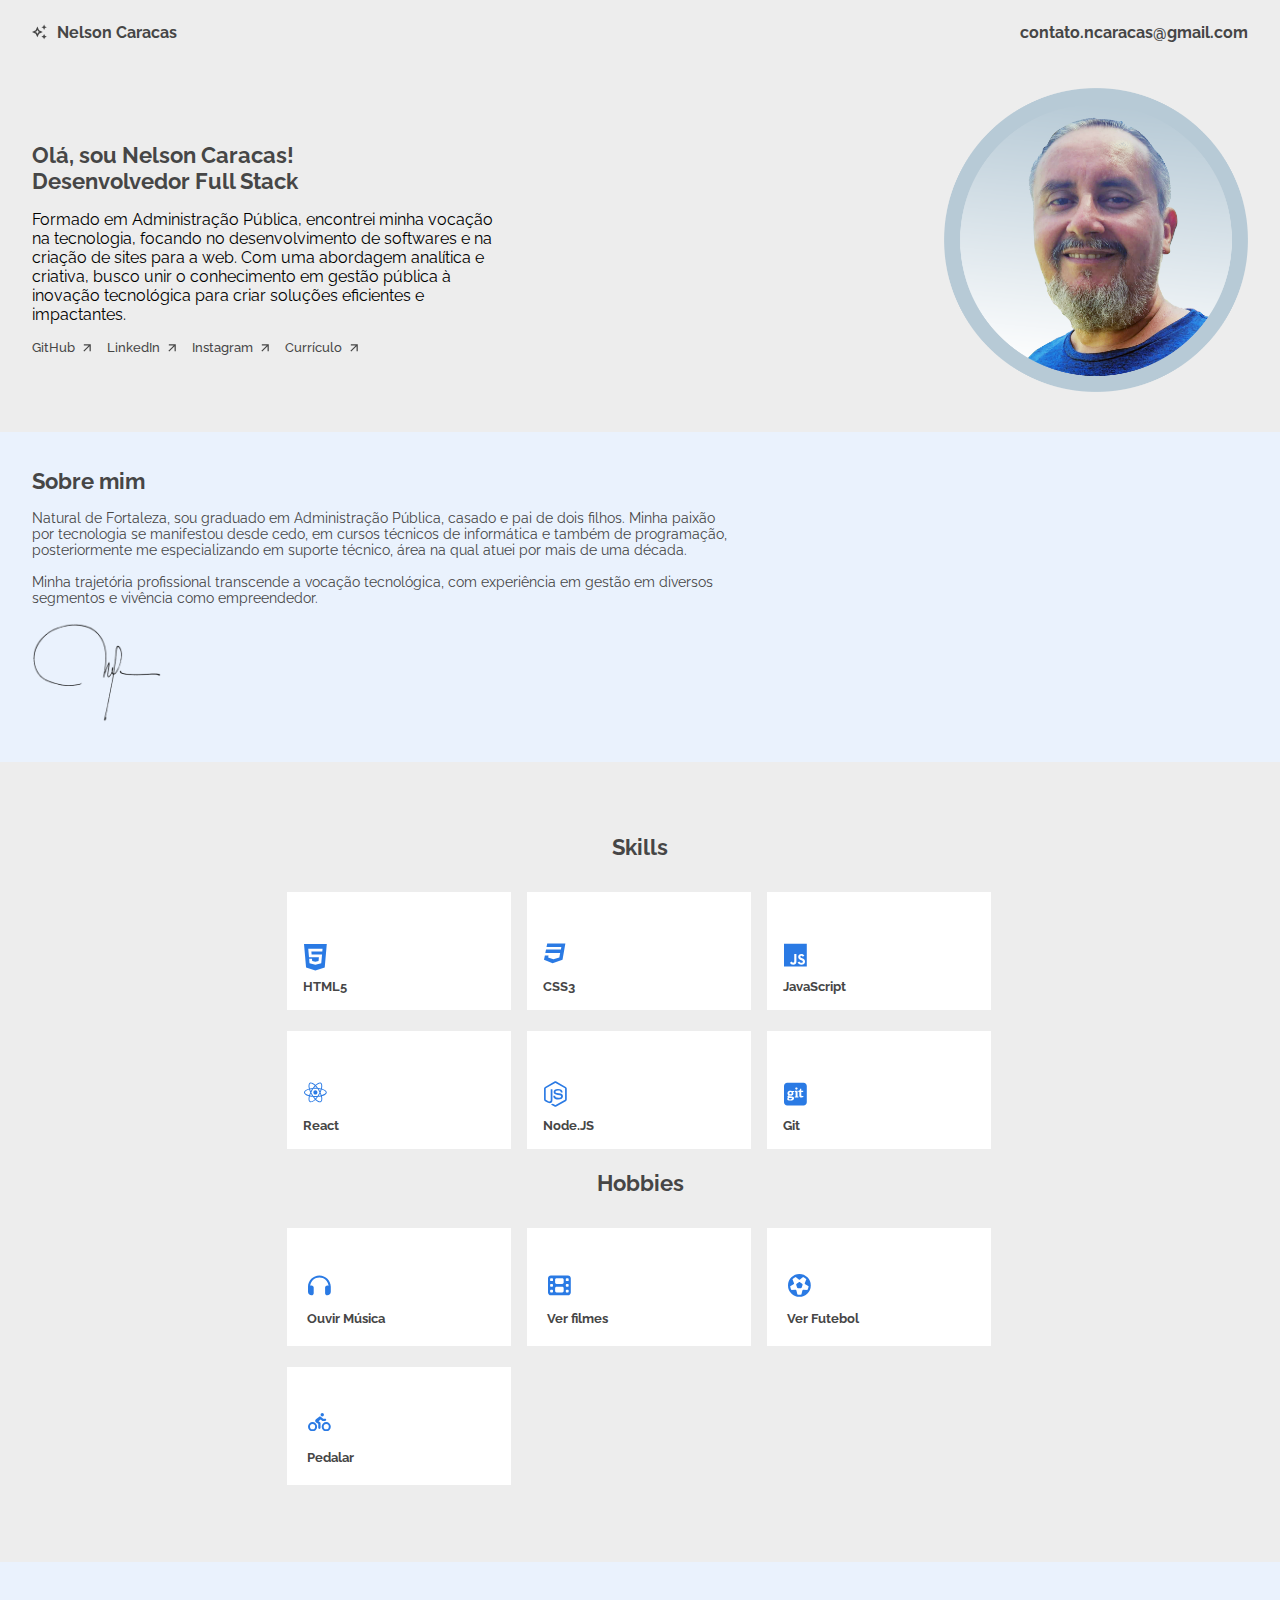
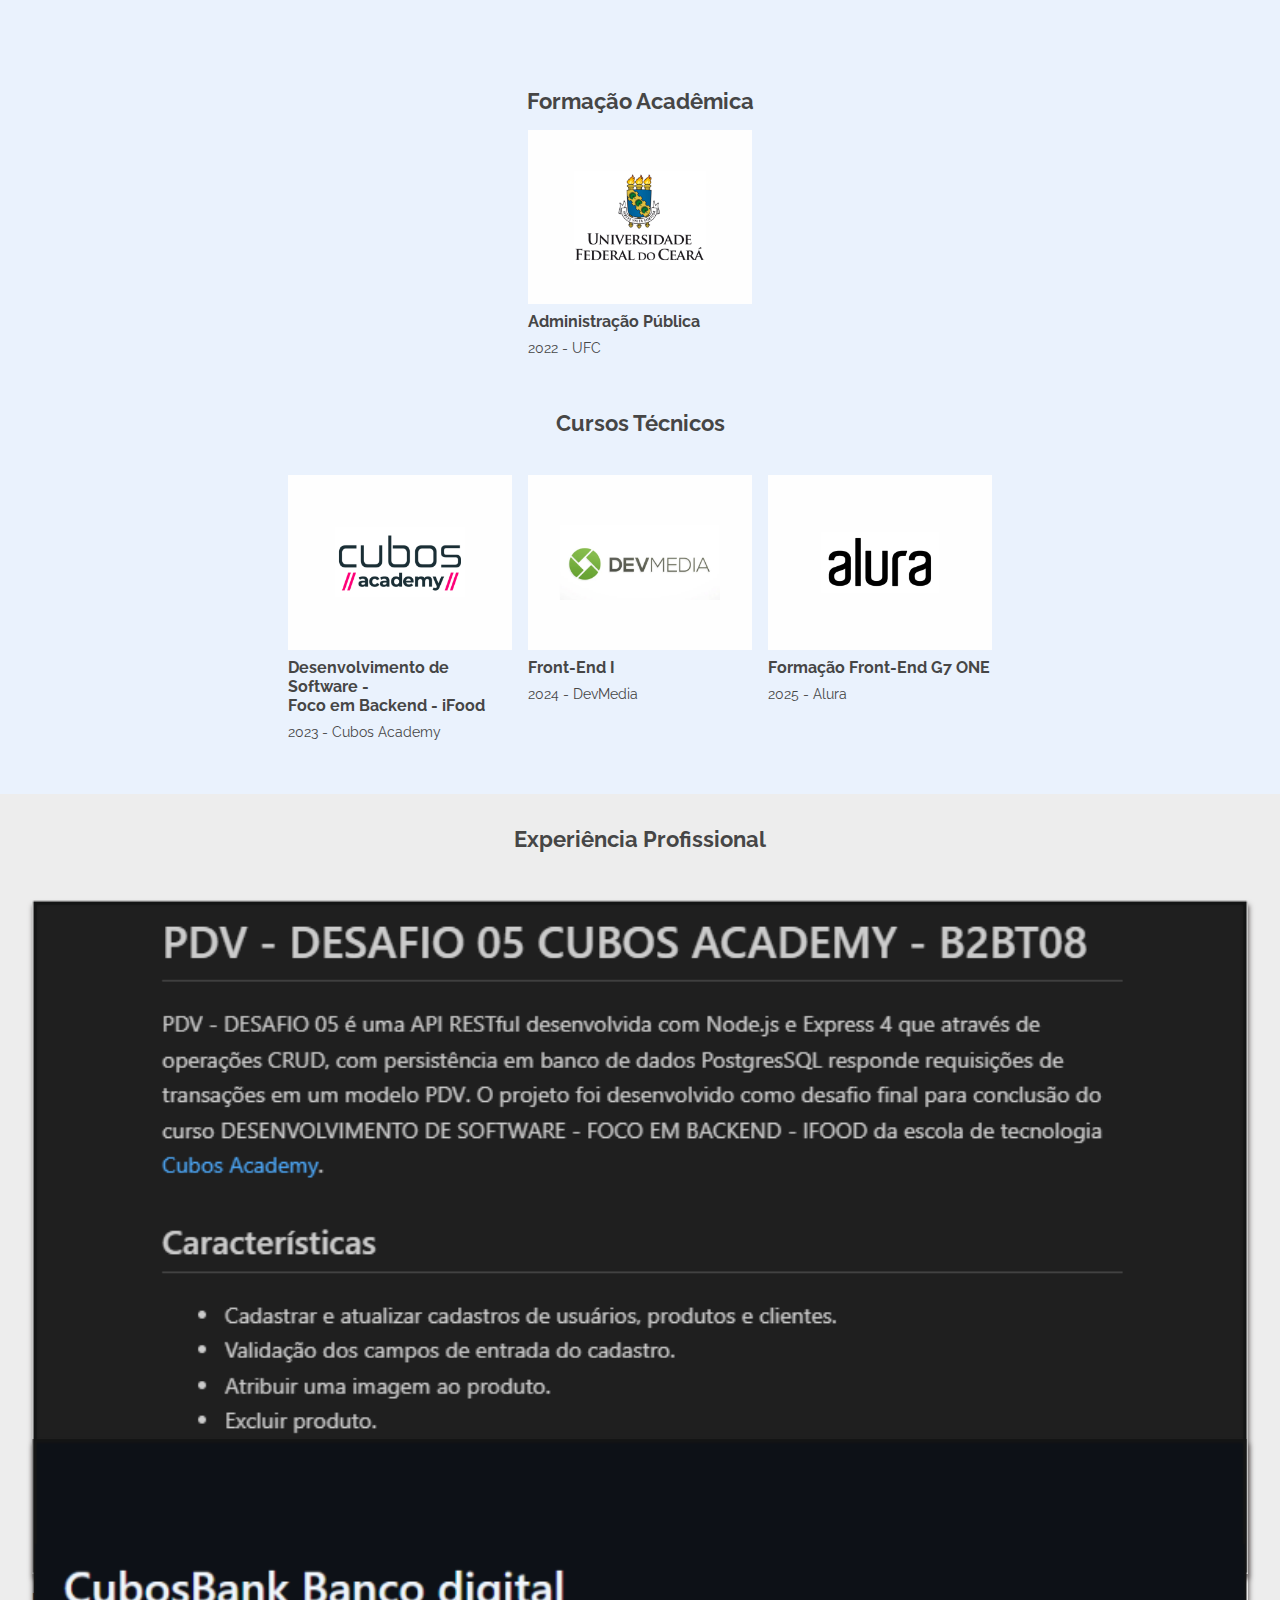
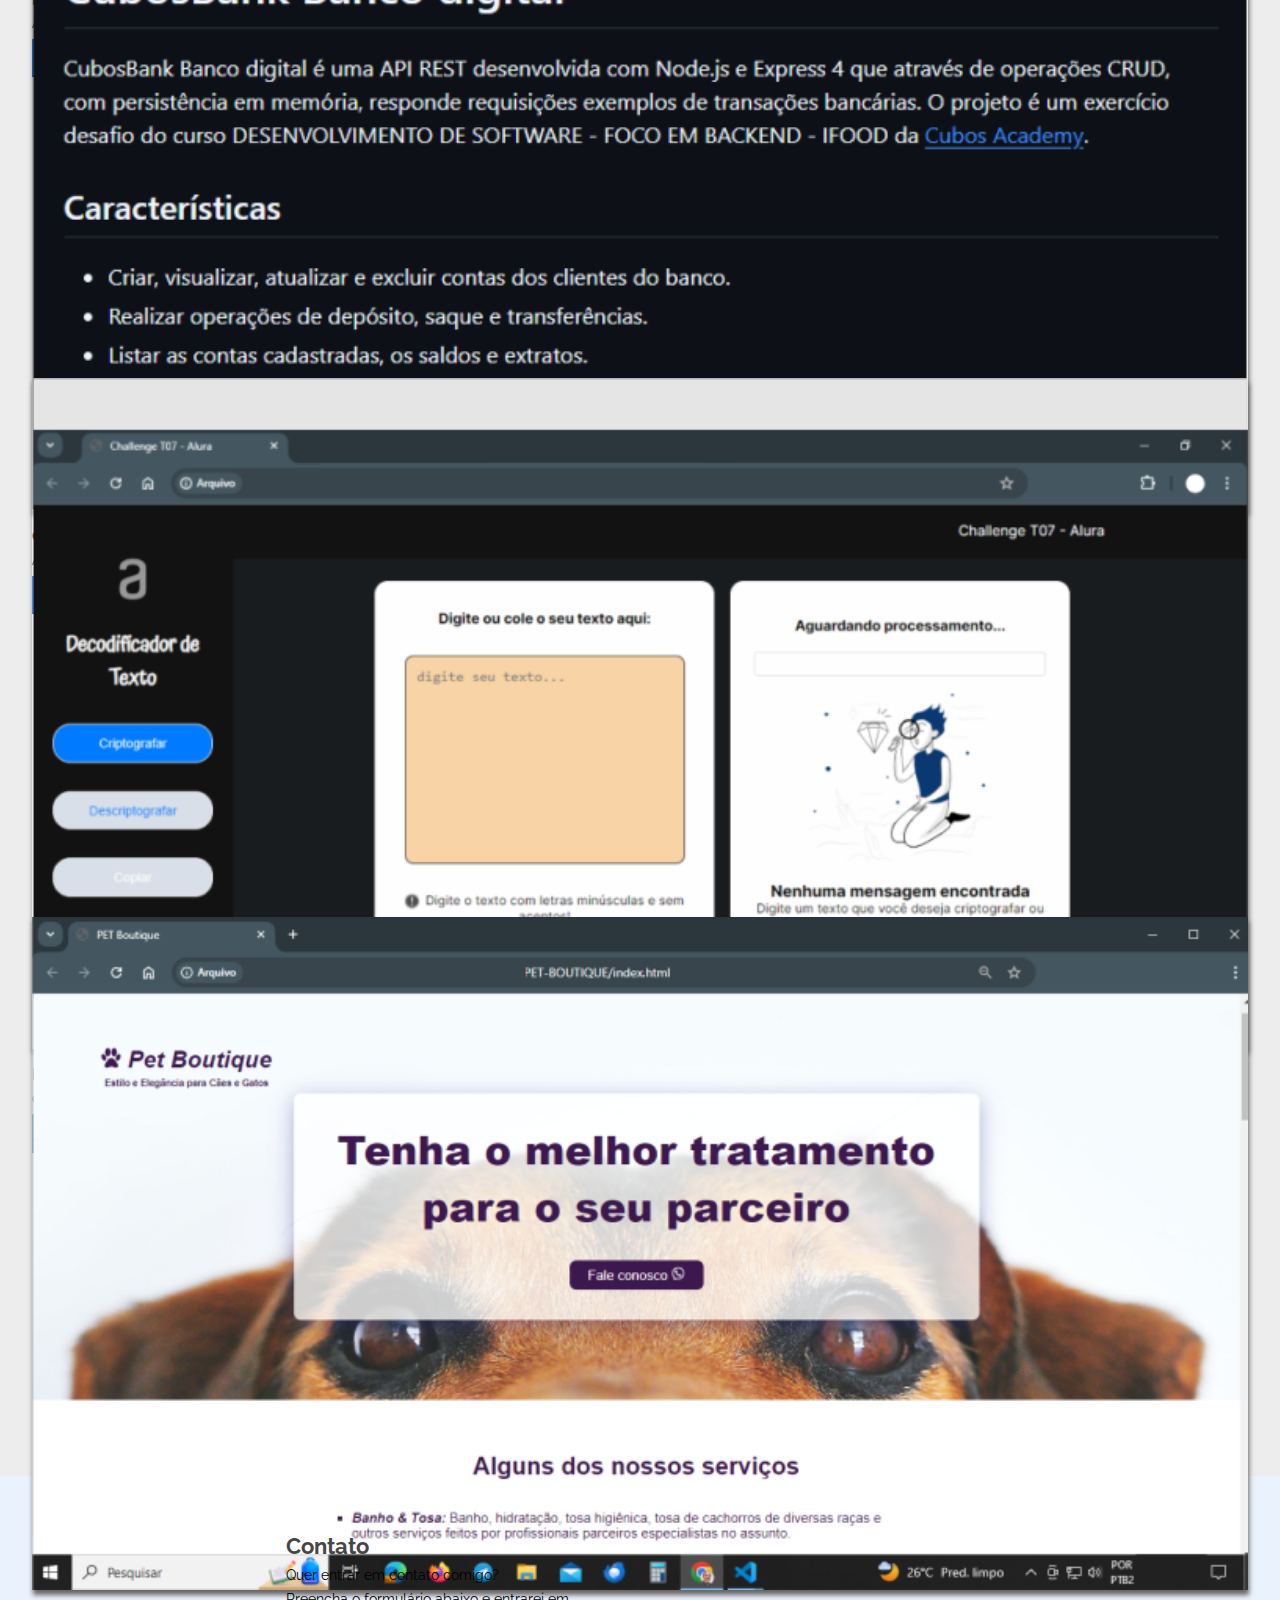
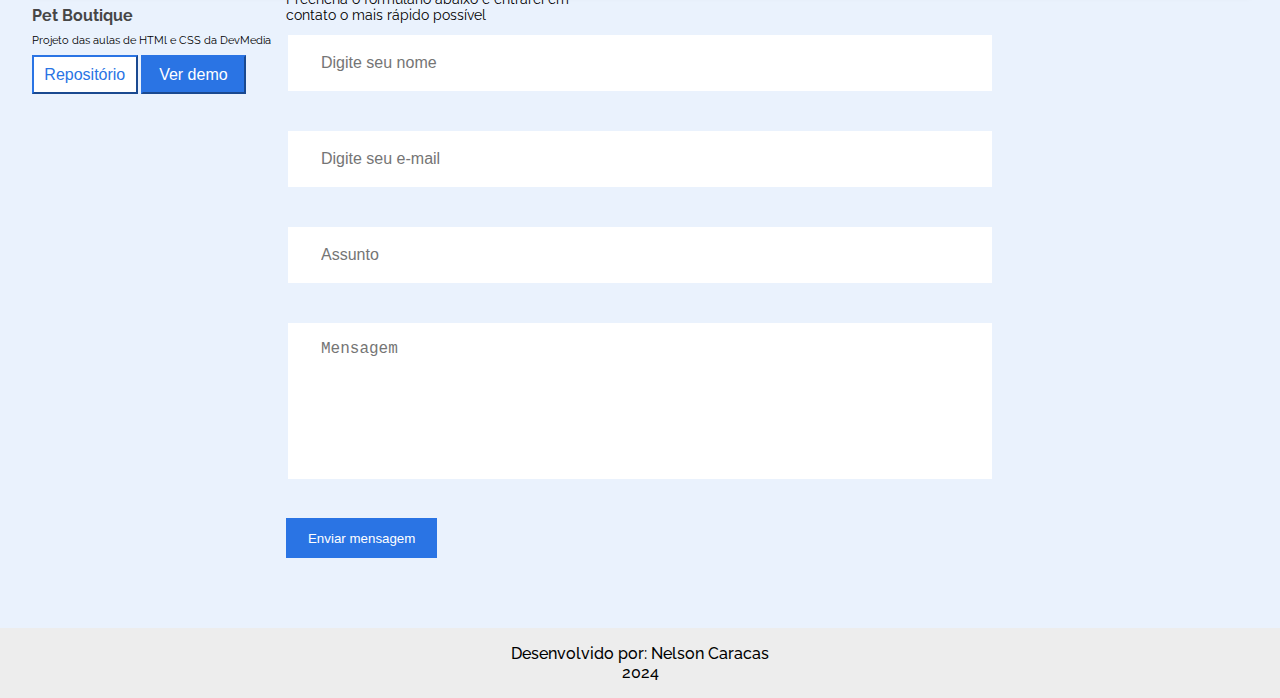
<file: index.html>
<!DOCTYPE html>
<html lang="pt-br">
<head>
    <meta charset="UTF-8">
    <meta name="viewport" content="width=device-width, initial-scale=1.0">
    <link rel="preconnect" href="https://fonts.googleapis.com">
    <link rel="preconnect" href="https://fonts.gstatic.com" crossorigin>
    <link href="https://fonts.googleapis.com/css2?family=Raleway:ital,wght@0,100..900;1,100..900&display=swap" rel="stylesheet">    
    <link rel="stylesheet" href="./css/estilos.css">
    
    <title>Nelson Caracas - Portfólio</title>
</head>
<body>
    <header>
        <nav class="cabecalho__container">
            <p class="cabecalho__container__nome"> <svg width="22" height="22" style="margin-right: 10px" viewBox="0 0 22 22" fill="none" xmlns="http://www.w3.org/2000/svg">
                <path d="M18 8L19.25 5.25L22 4L19.25 2.75L18 0L16.75 2.75L14 4L16.75 5.25L18 8Z" fill="#464646"/>
                <path d="M18 14L16.75 16.75L14 18L16.75 19.25L18 22L19.25 19.25L22 18L19.25 16.75L18 14Z" fill="#464646"/>
                <path d="M10.5 8.5L8 3L5.5 8.5L0 11L5.5 13.5L8 19L10.5 13.5L16 11L10.5 8.5ZM8.99 11.99L8 14.17L7.01 11.99L4.83 11L7.01 10.01L8 7.83L8.99 10.01L11.17 11L8.99 11.99Z" fill="#464646"/>
                </svg> Nelson Caracas</p>            
            <ul class="cabecalho__container__menu">
                <li><a href="#sobre-mim" class="cabecalho__container__menu--item">Sobre mim</a></li>
                <li><a href="#skills" class="cabecalho__container__menu--item">Skills</a></li>
                <li><a href="#hobbies" class="cabecalho__container__menu--item">Hobbies</a></li>
                <li><a href="#formacao" class="cabecalho__container__menu--item">Formação</a></li>
                <li><a href="#projetos" class="cabecalho__container__menu--item">Projetos</a></li>                                                             
            </ul>
            <p><a href="#contato" class="cabecalho__container__email" href="contato.ncaracas@gmail.com">contato.ncaracas@gmail.com</a></p>          
        </nav>
    </header>

    <main>
        <section class="apresentacao">      
            <div class="apresentacao__container">
                <h2>Olá, sou Nelson Caracas! Desenvolvedor Full Stack</h2>
                <p>Formado em Administração Pública, encontrei minha vocação na tecnologia, focando no desenvolvimento de softwares e na criação de sites para a web. Com uma abordagem analítica e criativa, busco unir o conhecimento em gestão pública à inovação tecnológica para criar soluções eficientes e impactantes.</p>
                <ul class="apresentacao__container--links">
                    <li><a class="links-link" href="https://github.com/ncaracas" target="_blank">GitHub</a> <svg width="13" height="13" style="margin-left: 5px" viewBox="0 0 13 13" fill="none" xmlns="http://www.w3.org/2000/svg">
                        <path d="M2.05027 12.364L10.6558 3.75847V11.6639L12.6569 11.6569V0.343146H1.34316V2.33719L9.24154 2.34426L0.636051 10.9497L2.05027 12.364Z" fill="#464646"/>
                        </svg></li>
                    <li><a class="links-link" href="https://www.linkedin.com/in/ncaracas/" target="_blank">LinkedIn</a> <svg width="13" height="13" style="margin-left: 5px" viewBox="0 0 13 13" fill="none" xmlns="http://www.w3.org/2000/svg">
                        <path d="M2.05027 12.364L10.6558 3.75847V11.6639L12.6569 11.6569V0.343146H1.34316V2.33719L9.24154 2.34426L0.636051 10.9497L2.05027 12.364Z" fill="#464646"/>
                        </svg></li>
                    <li><a class="links-link" href="https://www.instagram.com/nelsoncaracas_/" target="_blank">Instagram</a> <svg width="13" height="13" style="margin-left: 5px" viewBox="0 0 13 13" fill="none" xmlns="http://www.w3.org/2000/svg">
                        <path d="M2.05027 12.364L10.6558 3.75847V11.6639L12.6569 11.6569V0.343146H1.34316V2.33719L9.24154 2.34426L0.636051 10.9497L2.05027 12.364Z" fill="#464646"/>
                        </svg></li>
                    <li><a class="links-link" href="#">Currículo</a> <svg width="13" height="13" style="margin-left: 5px" viewBox="0 0 13 13" fill="none" xmlns="http://www.w3.org/2000/svg">
                        <path d="M2.05027 12.364L10.6558 3.75847V11.6639L12.6569 11.6569V0.343146H1.34316V2.33719L9.24154 2.34426L0.636051 10.9497L2.05027 12.364Z" fill="#464646"/>
                        </svg></li>
                </ul>
            </div>
            <img class="imagem-perfil" src="./assets/foto-perfil.png" alt="Foto do Perfil">            
        </section>

        <section class="sobre-mim">
            <div id="sobre-mim" class="sobre-mim__container">
                <h2>Sobre mim</h2>                
                <p>Natural de Fortaleza, sou graduado em Administração Pública, casado 
                e pai de dois filhos. Minha paixão por tecnologia se manifestou desde 
                cedo, em cursos técnicos de informática e também de programação, posteriormente me 
                especializando em suporte técnico, área na qual atuei por mais de uma década.<br><br>
                Minha trajetória profissional transcende a vocação tecnológica, com experiência 
                em gestão em diversos segmentos e vivência como empreendedor.</p>                
                <img src="./assets/assinatura.png" alt="Assinatura">
            </div>
        </section>

        <section class="atividade">
            <div id="skills" class="atividade__container__skills">
                <h2>Skills</h2>
                <div class="atividade__container__skills--itens">
                    <div class="atividade__container__skills--item"> 
                        <p class="html"><svg xmlns="http://www.w3.org/2000/svg" viewBox="0 0 384 512"><!--!Font Awesome Free 6.6.0 by @fontawesome - https://fontawesome.com License - https://fontawesome.com/license/free Copyright 2024 Fonticons, Inc.--><path fill="#2A7AE4" d="M0 32l34.9 395.8L191.5 480l157.6-52.2L384 32H0zm308.2 127.9H124.4l4.1 49.4h175.6l-13.6 148.4-97.9 27v.3h-1.1l-98.7-27.3-6-75.8h47.7L138 320l53.5 14.5 53.7-14.5 6-62.2H84.3L71.5 112.2h241.1l-4.4 47.7z"/></svg></p>
                        <p>HTML5</p>
                    </div>
                    <div class="atividade__container__skills--item"> 
                        <p class="css"><svg xmlns="http://www.w3.org/2000/svg" viewBox="0 0 512 512"><!--!Font Awesome Free 6.6.0 by @fontawesome - https://fontawesome.com License - https://fontawesome.com/license/free Copyright 2024 Fonticons, Inc.--><path fill="#2A7AE4" d="M480 32l-64 368-223.3 80L0 400l19.6-94.8h82l-8 40.6L210 390.2l134.1-44.4 18.8-97.1H29.5l16-82h333.7l10.5-52.7H56.3l16.3-82H480z"/></svg></p>
                        <p>CSS3</p>
                    </div>                    
                    <div class="atividade__container__skills--item"> 
                        <p class="js"><svg xmlns="http://www.w3.org/2000/svg" viewBox="0 0 448 512"><!--!Font Awesome Free 6.6.0 by @fontawesome - https://fontawesome.com License - https://fontawesome.com/license/free Copyright 2024 Fonticons, Inc.--><path fill="#2A7AE4" d="M0 32v448h448V32H0zm243.8 349.4c0 43.6-25.6 63.5-62.9 63.5-33.7 0-53.2-17.4-63.2-38.5l34.3-20.7c6.6 11.7 12.6 21.6 27.1 21.6 13.8 0 22.6-5.4 22.6-26.5V237.7h42.1v143.7zm99.6 63.5c-39.1 0-64.4-18.6-76.7-43l34.3-19.8c9 14.7 20.8 25.6 41.5 25.6 17.4 0 28.6-8.7 28.6-20.8 0-14.4-11.4-19.5-30.7-28l-10.5-4.5c-30.4-12.9-50.5-29.2-50.5-63.5 0-31.6 24.1-55.6 61.6-55.6 26.8 0 46 9.3 59.8 33.7L368 290c-7.2-12.9-15-18-27.1-18-12.3 0-20.1 7.8-20.1 18 0 12.6 7.8 17.7 25.9 25.6l10.5 4.5c35.8 15.3 55.9 31 55.9 66.2 0 37.8-29.8 58.6-69.7 58.6z"/></svg></p>
                        <p>JavaScript</p>                        
                    </div>
                    <div class="atividade__container__skills--item"> 
                        <p class="react"><svg xmlns="http://www.w3.org/2000/svg" viewBox="0 0 512 512"><!--!Font Awesome Free 6.6.0 by @fontawesome - https://fontawesome.com License - https://fontawesome.com/license/free Copyright 2024 Fonticons, Inc.--><path fill="#2A7AE4" d="M418.2 177.2c-5.4-1.8-10.8-3.5-16.2-5.1 .9-3.7 1.7-7.4 2.5-11.1 12.3-59.6 4.2-107.5-23.1-123.3-26.3-15.1-69.2 .6-112.6 38.4-4.3 3.7-8.5 7.6-12.5 11.5-2.7-2.6-5.5-5.2-8.3-7.7-45.5-40.4-91.1-57.4-118.4-41.5-26.2 15.2-34 60.3-23 116.7 1.1 5.6 2.3 11.1 3.7 16.7-6.4 1.8-12.7 3.8-18.6 5.9C38.3 196.2 0 225.4 0 255.6c0 31.2 40.8 62.5 96.3 81.5 4.5 1.5 9 3 13.6 4.3-1.5 6-2.8 11.9-4 18-10.5 55.5-2.3 99.5 23.9 114.6 27 15.6 72.4-.4 116.6-39.1 3.5-3.1 7-6.3 10.5-9.7 4.4 4.3 9 8.4 13.6 12.4 42.8 36.8 85.1 51.7 111.2 36.6 27-15.6 35.8-62.9 24.4-120.5-.9-4.4-1.9-8.9-3-13.5 3.2-.9 6.3-1.9 9.4-2.9 57.7-19.1 99.5-50 99.5-81.7 0-30.3-39.4-59.7-93.8-78.4zM282.9 92.3c37.2-32.4 71.9-45.1 87.7-36 16.9 9.7 23.4 48.9 12.8 100.4-.7 3.4-1.4 6.7-2.3 10-22.2-5-44.7-8.6-67.3-10.6-13-18.6-27.2-36.4-42.6-53.1 3.9-3.7 7.7-7.2 11.7-10.7zM167.2 307.5c5.1 8.7 10.3 17.4 15.8 25.9-15.6-1.7-31.1-4.2-46.4-7.5 4.4-14.4 9.9-29.3 16.3-44.5 4.6 8.8 9.3 17.5 14.3 26.1zm-30.3-120.3c14.4-3.2 29.7-5.8 45.6-7.8-5.3 8.3-10.5 16.8-15.4 25.4-4.9 8.5-9.7 17.2-14.2 26-6.3-14.9-11.6-29.5-16-43.6zm27.4 68.9c6.6-13.8 13.8-27.3 21.4-40.6s15.8-26.2 24.4-38.9c15-1.1 30.3-1.7 45.9-1.7s31 .6 45.9 1.7c8.5 12.6 16.6 25.5 24.3 38.7s14.9 26.7 21.7 40.4c-6.7 13.8-13.9 27.4-21.6 40.8-7.6 13.3-15.7 26.2-24.2 39-14.9 1.1-30.4 1.6-46.1 1.6s-30.9-.5-45.6-1.4c-8.7-12.7-16.9-25.7-24.6-39s-14.8-26.8-21.5-40.6zm180.6 51.2c5.1-8.8 9.9-17.7 14.6-26.7 6.4 14.5 12 29.2 16.9 44.3-15.5 3.5-31.2 6.2-47 8 5.4-8.4 10.5-17 15.5-25.6zm14.4-76.5c-4.7-8.8-9.5-17.6-14.5-26.2-4.9-8.5-10-16.9-15.3-25.2 16.1 2 31.5 4.7 45.9 8-4.6 14.8-10 29.2-16.1 43.4zM256.2 118.3c10.5 11.4 20.4 23.4 29.6 35.8-19.8-.9-39.7-.9-59.5 0 9.8-12.9 19.9-24.9 29.9-35.8zM140.2 57c16.8-9.8 54.1 4.2 93.4 39 2.5 2.2 5 4.6 7.6 7-15.5 16.7-29.8 34.5-42.9 53.1-22.6 2-45 5.5-67.2 10.4-1.3-5.1-2.4-10.3-3.5-15.5-9.4-48.4-3.2-84.9 12.6-94zm-24.5 263.6c-4.2-1.2-8.3-2.5-12.4-3.9-21.3-6.7-45.5-17.3-63-31.2-10.1-7-16.9-17.8-18.8-29.9 0-18.3 31.6-41.7 77.2-57.6 5.7-2 11.5-3.8 17.3-5.5 6.8 21.7 15 43 24.5 63.6-9.6 20.9-17.9 42.5-24.8 64.5zm116.6 98c-16.5 15.1-35.6 27.1-56.4 35.3-11.1 5.3-23.9 5.8-35.3 1.3-15.9-9.2-22.5-44.5-13.5-92 1.1-5.6 2.3-11.2 3.7-16.7 22.4 4.8 45 8.1 67.9 9.8 13.2 18.7 27.7 36.6 43.2 53.4-3.2 3.1-6.4 6.1-9.6 8.9zm24.5-24.3c-10.2-11-20.4-23.2-30.3-36.3 9.6 .4 19.5 .6 29.5 .6 10.3 0 20.4-.2 30.4-.7-9.2 12.7-19.1 24.8-29.6 36.4zm130.7 30c-.9 12.2-6.9 23.6-16.5 31.3-15.9 9.2-49.8-2.8-86.4-34.2-4.2-3.6-8.4-7.5-12.7-11.5 15.3-16.9 29.4-34.8 42.2-53.6 22.9-1.9 45.7-5.4 68.2-10.5 1 4.1 1.9 8.2 2.7 12.2 4.9 21.6 5.7 44.1 2.5 66.3zm18.2-107.5c-2.8 .9-5.6 1.8-8.5 2.6-7-21.8-15.6-43.1-25.5-63.8 9.6-20.4 17.7-41.4 24.5-62.9 5.2 1.5 10.2 3.1 15 4.7 46.6 16 79.3 39.8 79.3 58 0 19.6-34.9 44.9-84.8 61.4zm-149.7-15c25.3 0 45.8-20.5 45.8-45.8s-20.5-45.8-45.8-45.8c-25.3 0-45.8 20.5-45.8 45.8s20.5 45.8 45.8 45.8z"/></svg></p>
                        <p>React</p>
                    </div>
                    <div class="atividade__container__skills--item"> 
                        <p class="node"><svg xmlns="http://www.w3.org/2000/svg" viewBox="0 0 448 512"><!--!Font Awesome Free 6.6.0 by @fontawesome - https://fontawesome.com License - https://fontawesome.com/license/free Copyright 2024 Fonticons, Inc.--><path fill="#2A7AE4" d="M224 508c-6.7 0-13.5-1.8-19.4-5.2l-61.7-36.5c-9.2-5.2-4.7-7-1.7-8 12.3-4.3 14.8-5.2 27.9-12.7 1.4-.8 3.2-.5 4.6 .4l47.4 28.1c1.7 1 4.1 1 5.7 0l184.7-106.6c1.7-1 2.8-3 2.8-5V149.3c0-2.1-1.1-4-2.9-5.1L226.8 37.7c-1.7-1-4-1-5.7 0L36.6 144.3c-1.8 1-2.9 3-2.9 5.1v213.1c0 2 1.1 4 2.9 4.9l50.6 29.2c27.5 13.7 44.3-2.4 44.3-18.7V167.5c0-3 2.4-5.3 5.4-5.3h23.4c2.9 0 5.4 2.3 5.4 5.3V378c0 36.6-20 57.6-54.7 57.6-10.7 0-19.1 0-42.5-11.6l-48.4-27.9C8.1 389.2 .7 376.3 .7 362.4V149.3c0-13.8 7.4-26.8 19.4-33.7L204.6 9c11.7-6.6 27.2-6.6 38.8 0l184.7 106.7c12 6.9 19.4 19.8 19.4 33.7v213.1c0 13.8-7.4 26.7-19.4 33.7L243.4 502.8c-5.9 3.4-12.6 5.2-19.4 5.2zm149.1-210.1c0-39.9-27-50.5-83.7-58-57.4-7.6-63.2-11.5-63.2-24.9 0-11.1 4.9-25.9 47.4-25.9 37.9 0 51.9 8.2 57.7 33.8 .5 2.4 2.7 4.2 5.2 4.2h24c1.5 0 2.9-.6 3.9-1.7s1.5-2.6 1.4-4.1c-3.7-44.1-33-64.6-92.2-64.6-52.7 0-84.1 22.2-84.1 59.5 0 40.4 31.3 51.6 81.8 56.6 60.5 5.9 65.2 14.8 65.2 26.7 0 20.6-16.6 29.4-55.5 29.4-48.9 0-59.6-12.3-63.2-36.6-.4-2.6-2.6-4.5-5.3-4.5h-23.9c-3 0-5.3 2.4-5.3 5.3 0 31.1 16.9 68.2 97.8 68.2 58.4-.1 92-23.2 92-63.4z"/></svg></p>
                        <p>Node.JS</p>
                    </div>                    
                    <div class="atividade__container__skills--item"> 
                        <p class="git"><svg xmlns="http://www.w3.org/2000/svg" viewBox="0 0 448 512"><!--!Font Awesome Free 6.6.0 by @fontawesome - https://fontawesome.com License - https://fontawesome.com/license/free Copyright 2024 Fonticons, Inc.--><path fill="#2A7AE4" d="M120.8 335.5c-5.9-.4-12.6-.8-20.2-1.3c-3.3 4.1-6.6 8.4-6.6 13.5c0 18.5 65.5 18.5 65.5-1.5c0-8.3-7.4-8.7-38.8-10.7zm7.8-117.9c-32.3 0-33.7 44.5-.7 44.5c32.5 0 31.7-44.5 .7-44.5zM384 32H64C28.7 32 0 60.7 0 96V416c0 35.3 28.7 64 64 64H384c35.3 0 64-28.7 64-64V96c0-35.3-28.7-64-64-64zM243.9 172.2c-14.5 0-22.9-8.4-22.9-22.9c0-14.5 8.4-22.3 22.9-22.3c14.7 0 23.1 7.8 23.1 22.3s-8.4 22.9-23.1 22.9zM149.6 195h49.5l0 21.6-23.4 1.8c4.6 5.8 9.4 14 9.4 25.7c0 48.7-57.2 47.2-74.2 42.4l-8.4 13.4c5 .3 9.8 .6 14.3 .8c56.3 3.2 80.5 4.6 80.5 38.5c0 29.2-25.7 45.7-69.9 45.7c-46 0-63.5-11.6-63.5-31.7c0-11.4 5.1-17.5 14-25.9c-8.4-3.5-11.2-9.9-11.2-16.8c0-9.6 7.4-16.3 23-30.6l.2-.2c-12.4-6.1-21.8-19.3-21.8-38.1c0-51.6 56.6-53.3 81.6-46.8zM270.5 303.1l13 1.8 0 20.1H211.1V304.9c2.7-.4 5-.7 6.9-.9c9.9-1.2 10.1-1.3 10.1-6V223.3c0-4.4-.9-4.7-10.1-7.8c-1.9-.7-4.2-1.4-6.9-2.4l2.8-20.6h52.6V298c0 4.1 .2 4.6 4.1 5.1zm106.6-10.4L384 315c-10.9 5.4-26.9 10.2-41.4 10.2c-30.2 0-41.7-12.2-41.7-40.9V217.7c0-.8 0-1.4-.2-1.8c-.8-1.2-4.2-.7-19.6-.7V192.6c22.3-2.5 31.2-13.7 34-41.4h24.2c0 33.3-.6 38 .7 38.6c.3 .1 .7 0 1.3 0h35.8v25.4H339.3v60.7c0 .2 0 .5 0 .9c-.2 6.3-.9 30.4 37.9 15.9z"/></svg></p>
                        <p>Git</p>
                    </div>
                </div>
            </div>
            <div id="hobbies" class="atividade__container__hobbies">
                <h2>Hobbies</h2>
                <div class="atividade__container__hobbies--itens">
                    <div class="atividade__container__hobbies--item"> 
                        <p class="headphone"><svg xmlns="http://www.w3.org/2000/svg" viewBox="0 0 512 512"><!--!Font Awesome Free 6.6.0 by @fontawesome - https://fontawesome.com License - https://fontawesome.com/license/free Copyright 2024 Fonticons, Inc.--><path fill="#2A7AE4" d="M256 80C149.9 80 62.4 159.4 49.6 262c9.4-3.8 19.6-6 30.4-6c26.5 0 48 21.5 48 48l0 128c0 26.5-21.5 48-48 48c-44.2 0-80-35.8-80-80l0-16 0-48 0-48C0 146.6 114.6 32 256 32s256 114.6 256 256l0 48 0 48 0 16c0 44.2-35.8 80-80 80c-26.5 0-48-21.5-48-48l0-128c0-26.5 21.5-48 48-48c10.8 0 21 2.1 30.4 6C449.6 159.4 362.1 80 256 80z"/></svg></p>
                        <p>Ouvir Música</p>
                    </div>
                    <div class="atividade__container__hobbies--item"> 
                        <p class="filmes"><svg xmlns="http://www.w3.org/2000/svg" viewBox="0 0 512 512"><!--!Font Awesome Free 6.6.0 by @fontawesome - https://fontawesome.com License - https://fontawesome.com/license/free Copyright 2024 Fonticons, Inc.--><path fill="#2A7AE4" d="M0 96C0 60.7 28.7 32 64 32l384 0c35.3 0 64 28.7 64 64l0 320c0 35.3-28.7 64-64 64L64 480c-35.3 0-64-28.7-64-64L0 96zM48 368l0 32c0 8.8 7.2 16 16 16l32 0c8.8 0 16-7.2 16-16l0-32c0-8.8-7.2-16-16-16l-32 0c-8.8 0-16 7.2-16 16zm368-16c-8.8 0-16 7.2-16 16l0 32c0 8.8 7.2 16 16 16l32 0c8.8 0 16-7.2 16-16l0-32c0-8.8-7.2-16-16-16l-32 0zM48 240l0 32c0 8.8 7.2 16 16 16l32 0c8.8 0 16-7.2 16-16l0-32c0-8.8-7.2-16-16-16l-32 0c-8.8 0-16 7.2-16 16zm368-16c-8.8 0-16 7.2-16 16l0 32c0 8.8 7.2 16 16 16l32 0c8.8 0 16-7.2 16-16l0-32c0-8.8-7.2-16-16-16l-32 0zM48 112l0 32c0 8.8 7.2 16 16 16l32 0c8.8 0 16-7.2 16-16l0-32c0-8.8-7.2-16-16-16L64 96c-8.8 0-16 7.2-16 16zM416 96c-8.8 0-16 7.2-16 16l0 32c0 8.8 7.2 16 16 16l32 0c8.8 0 16-7.2 16-16l0-32c0-8.8-7.2-16-16-16l-32 0zM160 128l0 64c0 17.7 14.3 32 32 32l128 0c17.7 0 32-14.3 32-32l0-64c0-17.7-14.3-32-32-32L192 96c-17.7 0-32 14.3-32 32zm32 160c-17.7 0-32 14.3-32 32l0 64c0 17.7 14.3 32 32 32l128 0c17.7 0 32-14.3 32-32l0-64c0-17.7-14.3-32-32-32l-128 0z"/></svg></p>
                        <p>Ver filmes</p>
                    </div>
                    <div class="atividade__container__hobbies--item"> 
                        <p class="futebol"><svg xmlns="http://www.w3.org/2000/svg" viewBox="0 0 512 512"><!--!Font Awesome Free 6.6.0 by @fontawesome - https://fontawesome.com License - https://fontawesome.com/license/free Copyright 2024 Fonticons, Inc.--><path fill="#2A7AE4" d="M435.4 361.4l-89.7-6c-5.2-.3-10.3 1.1-14.5 4.2s-7.2 7.4-8.4 12.5l-22 87.2c-14.4 3.2-29.4 4.8-44.8 4.8s-30.3-1.7-44.8-4.8l-22-87.2c-1.3-5-4.3-9.4-8.4-12.5s-9.3-4.5-14.5-4.2l-89.7 6C61.7 335.9 51.9 307 49 276.2L125 228.3c4.4-2.8 7.6-7 9.2-11.9s1.4-10.2-.5-15L100.4 118c19.9-22.4 44.6-40.5 72.4-52.7l69.1 57.6c4 3.3 9 5.1 14.1 5.1s10.2-1.8 14.1-5.1l69.1-57.6c27.8 12.2 52.5 30.3 72.4 52.7l-33.4 83.4c-1.9 4.8-2.1 10.1-.5 15s4.9 9.1 9.2 11.9L463 276.2c-3 30.8-12.7 59.7-27.6 85.2zM256 48l.9 0-1.8 0 .9 0zM56.7 196.2c.9-3 1.9-6.1 2.9-9.1l-2.9 9.1zM132 423l3.8 2.7c-1.3-.9-2.5-1.8-3.8-2.7zm248.1-.1c-1.3 1-2.6 2-4 2.9l4-2.9zm75.2-226.7l-3-9.2c1.1 3 2.1 6.1 3 9.2zM256 512A256 256 0 1 0 256 0a256 256 0 1 0 0 512zm14.1-325.7c-8.4-6.1-19.8-6.1-28.2 0L194 221c-8.4 6.1-11.9 16.9-8.7 26.8l18.3 56.3c3.2 9.9 12.4 16.6 22.8 16.6l59.2 0c10.4 0 19.6-6.7 22.8-16.6l18.3-56.3c3.2-9.9-.3-20.7-8.7-26.8l-47.9-34.8z"/></svg></p>
                        <p>Ver Futebol</p>
                    </div>
                    <div class="atividade__container__hobbies--item"> 
                        <p class="bicicleta"><svg xmlns="http://www.w3.org/2000/svg" viewBox="0 0 640 512"><!--!Font Awesome Free 6.6.0 by @fontawesome - https://fontawesome.com License - https://fontawesome.com/license/free Copyright 2024 Fonticons, Inc.--><path fill="#2A7AE4" d="M400 96a48 48 0 1 0 0-96 48 48 0 1 0 0 96zm27.2 64l-61.8-48.8c-17.3-13.6-41.7-13.8-59.1-.3l-83.1 64.2c-30.7 23.8-28.5 70.8 4.3 91.6L288 305.1 288 416c0 17.7 14.3 32 32 32s32-14.3 32-32l0-128c0-10.7-5.3-20.7-14.2-26.6L295 232.9l60.3-48.5L396 217c5.7 4.5 12.7 7 20 7l64 0c17.7 0 32-14.3 32-32s-14.3-32-32-32l-52.8 0zM56 384a72 72 0 1 1 144 0A72 72 0 1 1 56 384zm200 0A128 128 0 1 0 0 384a128 128 0 1 0 256 0zm184 0a72 72 0 1 1 144 0 72 72 0 1 1 -144 0zm200 0a128 128 0 1 0 -256 0 128 128 0 1 0 256 0z"/></svg></p>
                        <p>Pedalar</p>
                    </div>                                      
                </div>
            </div>            
        </section>

        <section id="formacao" class="formacao">
            <div class="formacao__container__graduacao">
                <h2>Formação Acadêmica</h2>
                <div class="formacao__container__graduacao__itens">
                    <div class="formacao__container__graduacao--ufc">
                        <img src="./assets/logo-ufc.png" alt="logo UFC">
                        <h5>Administração Pública</h5>
                        <p>2022 - UFC</p>
                    </div>    
                </div>
            </div>
            <div class="formacao__container__cursos">
                <h2>Cursos Técnicos</h2>
                <div class="formacao__container__cursos__itens">
                    <div class="formacao__container__cursos--cubos">
                        <img src="./assets/logo-cubos.png" alt="logo Cubos">
                        <h5>Desenvolvimento de Software - <br>Foco em Backend - iFood</h5>
                        <p>2023 - Cubos Academy</p>
                    </div>
                    <div class="formacao__container__cursos--devmedia">
                        <img src="./assets/logo-devmedia.png" alt="logo DevMedia">
                        <h5>Front-End I</h5>
                        <p>2024 - DevMedia</p>
                    </div>
                    <div class="formacao__container__cursos--alura">
                        <img src="./assets/logo-alura.png" alt="logo Alura">
                        <h5>Formação Front-End G7 ONE</h5>
                        <p>2025 - Alura</p>
                    </div>
                </div>                  
            </div>                  
        </section>

        <section>
            <div id="projetos" class="experiencia-profissional" >
                <h2>Experiência Profissional</h2>
                <div class="experiencia-profissional__pdv-cubos">
                    <img src="./assets/cubos-pdv.png" alt="Imagem projeto CubosPDV">
                    <div class="experiencia-profissional__pdv-cubos--descricao">
                        <h5>PDV</h5>
                        <p>API RESTful - Operações CRUD com PostgresSQL</p>
                        <div>
                            <button class="btn-repositorio">Repositório</button>
                            <button class="btn-ver_demo">Ver demo</button>
                        </div>
                    </div>
                </div>
                <div class="experiencia-profissional__cubos-bank">
                    <img src="./assets/cubos-bank.png" alt="Imagem projeto Cubos-Bank">
                    <div class="experiencia-profissional__cubos-bank--descricao">
                        <h5>Cubos Bank - Banco digital</h5>
                        <p>API RESTful - CRUD simulando operações bancárias</p>
                        <div>
                            <button class="btn-repositorio">Repositório</button>
                            <button class="btn-ver_demo">Ver demo</button>
                        </div>
                    </div>
                </div> 
                <div class="experiencia-profissional__decodificador">
                    <img src="./assets/decodificador.png" alt="Imagem projeto Decodificador de Texto">
                    <div class="experiencia-profissional__decodificador--descricao">
                        <h5>Decodificador de Texto</h5>
                        <p>Challenge Alura Codificador</p>
                        <div>
                            <button class="btn-repositorio">Repositório</button>
                            <button class="btn-ver_demo">Ver demo</button>
                        </div>
                    </div>  
                </div>
                <div class="experiencia-profissional__pet-boutique">
                    <img src="./assets/pet-boutique.png" alt="Imagem pet-boutique">
                    <div class="experiencia-profissional__pet-boutique--descricao">
                        <h5>Pet Boutique</h5>
                        <p>Projeto das aulas de HTMl e CSS da DevMedia</p>
                        <div>
                            <button class="btn-repositorio">Repositório</button>
                            <button class="btn-ver_demo">Ver demo</button>
                        </div>
                    </div>  
                </div> 
            </div>  
        </section>

        <section class="contato">
            <div id="contato" class="contato__container">
                <img src="./assets/telefone.png" alt="Imagem Telefone">
                <div class="contato__container__formulario">
                    <h2>Contato</h2>
                    <p>Quer entrar em contato comigo?</p>
                    <p>Preencha o formulário abaixo e entrarei em contato o mais rápido possível</p>
                    <form class="contato__container__formulario--entradas" action="https://formsubmit.co/contato.ncaracas@gmail.com" method="POST">
                        <div>
                            <input class="contato__container__input" type="text" placeholder="Digite seu nome" name="nome" required>
                        </div>
                        <div>
                            <input class="contato__container__input" type="email" placeholder="Digite seu e-mail" name="email" required>
                        </div>
                        <div>
                            <input class="contato__container__input" type="text" placeholder="Assunto" name="assunto" required>
                        </div>
                        <div>
                            <textarea class="contato__container__textarea" rows="10" placeholder="Mensagem" name="messagem" id="mensagem"></textarea>
                        </div>                        
                        <div>
                            <input class="contato__container__button" type="submit" value="Enviar mensagem">
                        </div>
                        <div>
                            <input type="hidden" name="_next" value="https://nelsoncaracas-portfolio.vercel.app/thanks.html">
                        </div>
                    </form>
                </div>
            </div>
        </section>
    </main>

    <footer class="rodape">
        <p>Desenvolvido por: Nelson Caracas</p>
        <p>2024</p>
    </footer>
</body>
</html>
</file>
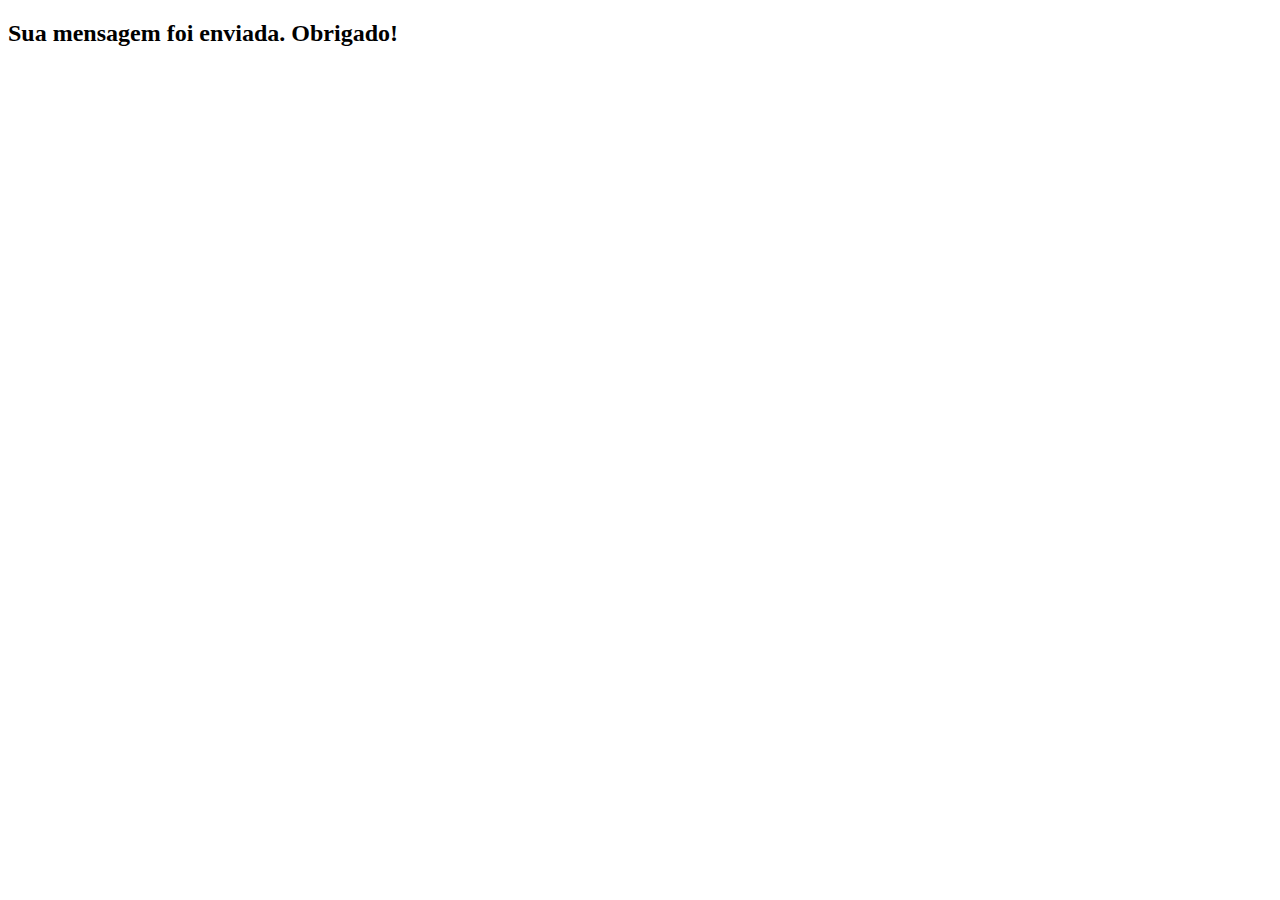
<file: thanks.html>
<!DOCTYPE html>
<html lang="pt-br">
<head>
    <meta charset="UTF-8">
    <meta name="viewport" content="width=device-width, initial-scale=1.0">
    <title>Confirmação</title>
</head>
<body>
    <h2>Sua mensagem foi enviada. Obrigado!</h2>
</body>
</html>
</file>
<file: css/estilos.css>
* {
    margin: 0;
    padding: 0;
    box-sizing: border-box;
}

body {    
    font-family: "Raleway", sans-serif;
    font-size: 1rem;
    position: relative;
    width: 100%;
    height: 100vh;
    overflow: auto;
    box-sizing: border-box;
    text-align: center;
    background-color: #EDEDED;   
}

.cabecalho__container {    
    display: flex;
    justify-content: space-between;
    padding: 2rem 9.5rem;
    align-items: center;   
}

.cabecalho__container__nome {
    display: flex;
    color: #464646;
    font-weight: bold;
    align-content: center;
}

.cabecalho__container__menu {
    display: flex;    
    flex-direction: row;       
    list-style-type: none;
    color: #464646;
    text-decoration: none;
    gap: 1.12rem;    
}

.cabecalho__container__menu--item {
    text-decoration: none;
    color: #464646;
}

.cabecalho__container__email {
    text-decoration: none;
    color: #464646;
    font-weight: bold;
}

.apresentacao {
    display: flex;
    justify-content: space-between;
    background-color: #EDEDED;          
}

.apresentacao__container {
    display: flex;
    flex-direction: column;
    justify-content: center;
    font-size: 2.5rem;
    text-align: left;    
    gap: 1rem;
}

.apresentacao__container h2 {
    font-size: 3.25rem;
    color: #464646;
    font-weight: bold;    
}

.apresentacao__container--links {
    display: flex;
    flex-direction: row;
    gap: 2rem;    
    list-style-type: none;    
}

.links-link {
    text-decoration: none;
    color: #464646;
}

.sobre-mim {
    display: flex;
    flex-direction: column; 
    justify-content: center;    
    height: 384px;
    background-color: #EAF2FD;    
}

.sobre-mim__container {   
    display: flex;
    flex-direction: column;                    
    text-align: left;
    width: 46.93rem;    
    gap: 1rem;      
}

.sobre-mim__container h2 {
    font-size: 2rem;
    color: #464646;
    font-weight: bold;
}

.sobre-mim__container p {
    width: 43.75rem;
    font-size: 1rem;
    color: #464646; 
}

.sobre-mim__container img {
    width: 8.12rem;
    max-width: 100%;
}

.atividade {
    display: flex;
    flex-direction: column;    
    height: 37.5rem;
    padding: 2rem;
    gap: 4rem;
    background-color: #FFF;          
}

.atividade__container__skills {
    display: flex;
    flex-direction: column;      
}

.atividade__container__skills h2, 
.atividade__container__hobbies h2,
.formacao__container__graduacao h2,
.formacao__container__cursos h2,
.experiencia-profissional h2 {    
    text-align: center;
    color:#464646;
    font-size: 2rem;
    font-weight: bold;
}

.atividade__container__skills--itens {
    display: flex;      
    margin-top: 2rem;
    gap: 1rem;
}

.atividade__container__skills--item {
    display: flex;
    flex-direction: column;
    justify-content: flex-end;
    align-items: start;
    font-size: 1rem; 
    padding: 1rem;
    width: 11rem;
    height: 10.87rem;
}

.html, .css, .js, .react, .node, .git, .headphone, .filmes, .futebol, .bicicleta {
    width: 1.5rem;
    height: 2.31rem;    
}

.atividade__container__hobbies {
    display: flex;
    flex-direction: column;
}

.atividade__container__hobbies--itens {
    display: flex;    
    margin-top: 2rem;   
    gap: 1rem;
}

.atividade__container__hobbies--item {
    display: flex;
    flex-direction: column;
    justify-content: flex-end;
    align-items: start;
    font-size: 1rem;    
    padding: 1.25rem;
    width: 11rem;
    height: 10.87rem;
}

.formacao {
    display: flex;
    flex-direction: column;
    justify-content: center;
    align-items: center;    
    height: 68.75rem;
    padding: 0 9.5rem;    
    background-color: #EAF2FD;                     
}

.formacao__container__graduacao,
.formacao__container__cursos {
    display: flex;    
    flex-direction: column;    
    gap: 1rem;
}

.formacao__container__graduacao__itens,
.formacao__container__cursos__itens {
    display: flex;    
    font-size: 1rem;
    color: #464646;      
}    

.formacao__container__graduacao__itens h5
.formacao__container__cursos__itens h5 {    
    font-size: 1.375rem;
    color: #464646;
    font-weight: bold;    
}

.formacao__container__graduacao--ufc,
.formacao__container__cursos--cubos,
.formacao__container__cursos--devmedia,
.formacao__container__cursos--alura {
    display: flex;
    flex-direction: column;    
    font-size: 1rem;
    color: #464646;
    gap: 0.5rem;
}

.formacao__container__graduacao--ufc h5,
.formacao__container__cursos--cubos h5,
.formacao__container__cursos--devmedia h5,
.formacao__container__cursos--alura h5,
.experiencia-profissional__pdv-cubos--descricao h5,
.experiencia-profissional__cubos-bank--descricao h5,
.experiencia-profissional__decodificador--descricao h5,
.experiencia-profissional__pet-boutique--descricao h5 {
    font-size: 1.375rem;
    color: #464646;
    font-weight: bold;    
}

/* seção experiencia profissional */

.experiencia-profissional {
    display: flex;
    flex-direction: column;
    margin-top: 2rem;   
    width: 100%;    
    padding: 0 9.5rem;
    gap: 2rem;
}

.experiencia-profissional__pdv-cubos,
.experiencia-profissional__cubos-bank,
.experiencia-profissional__decodificador,
.experiencia-profissional__pet-boutique {
    display: flex;
    gap: 1rem;
}

.experiencia-profissional__cubos-bank > img,
.experiencia-profissional__pet-boutique > img {
    order: 2;
}

.experiencia-profissional__cubos-bank > div,
.experiencia-profissional__pet-boutique > div {
    order: 1;
}

.experiencia-profissional__pdv-cubos img,
.experiencia-profissional__cubos-bank img,
.experiencia-profissional__decodificador img,
.experiencia-profissional__pet-boutique img {
    max-width: 100%;
    box-shadow: 1px 5px 5px #686363;
}

.experiencia-profissional__pdv-cubos--descricao,
.experiencia-profissional__cubos-bank--descricao,
.experiencia-profissional__decodificador--descricao,
.experiencia-profissional__pet-boutique--descricao {
    display: flex;
    flex-direction: column;
    justify-content: center;
    text-align: left;
    gap: 0.5rem;
}

.btn-repositorio {
    width: 7.25rem;
    height: 3.19rem;
    color: #2A74E4;
    border-color: #2A74E4;
    background-color: #FFF;
    font-size: 1rem;
    font-weight: 500;
}

.btn-ver_demo {
    width: 7.25rem;
    height: 3.19rem;
    color: #FFF;
    border-color: #2A74E4;
    background-color: #2A74E4;
    font-size: 1rem;
}

.contato {
    width: 100%;
    height: 48.81rem;
    padding: 5.5rem 0;    
    background-color: #EAF2FD;
}

.contato__container {
    display: flex;       
    width: 71rem;
    height: 41.25rem;
    justify-content: center;
    align-content: center;       
    gap: 1rem;
}

.contato__container__formulario {
    display: flex;
    flex-direction: column;
    font-size: 1rem;
    gap: 0.5rem;   
}

.contato__container__formulario h2 {    
    color:#464646;
    font-size: 2rem;
    font-weight: bold;
}

.contato__container__formulario--entradas {
    display: flex;
    flex-direction: column;
    gap: 2rem;
}

.contato__container__input {
    width: 41rem;
    height: 3.5rem;
    background-color: #FFF;
    border: 1px solid transparent;
    color: black;
    padding: 1rem 2rem;
    font-size: 1rem;
    text-decoration: none;
    margin: 4px 2px;
    cursor: pointer;
    transition: border-color,
    box-shadow 0.2s;
}

.contato__container__textarea {
    width: 41rem;
    height: 9.75rem;
    background-color: #FFF;
    border: 1px solid transparent;
    color: black;
    padding: 1rem 2rem;
    font-size: 1rem;
    text-decoration: none;
    margin: 4px 2px;
    cursor: pointer;
    transition: border-color,
    box-shadow 0.2s;
    resize: none;
}

input:hover,
input:focus,
textarea:hover,
textarea:focus {
    outline: none;
    border-color: #2A74E4;
    box-shadow: 0 0 0 3px #90bbfa;
}

.contato__container__button {
    width: 10.31rem;
    height: 3.19rem;
    background: #2A74E4;
    color: #FFF;
    border: none;
    cursor: pointer;
    transition: 0.2s;
}

.rodape {
    display: flex;
    flex-direction: column;
    justify-content: center;
    align-items: center;
    width: 100%;   
    padding: 1rem 0;
    font-size: 1rem;   
    font-weight: 500;   
}


@media (min-width: 360px) {
    /* seção cabeçalho */
    
    .cabecalho__container {                    
        height: 3.5rem;
        padding: 1rem;       
    }

    .cabecalho__container__menu {
        display: none;
    }

    .cabecalho__container__nome {        
        font-size: 1rem;
    }

    .cabecalho__container__nome svg {        
        width: 1.12rem;
        height: 1.12rem;        
    }

    .cabecalho__container__email {        
        font-size: 0.75rem;
        font-weight: normal;
    }

    /* seção apresentação */

    .apresentacao {
        display: flex;
        flex-direction: column;
        padding: 1rem;      
    }

    .apresentacao__container {
        height: 14rem;
    }

    .apresentacao__container h2 {
        font-size: 1.375rem;
    }

    .apresentacao__container p {
        font-size: 0.875rem;
    }

    .apresentacao__container--links {
        font-size: 0.7rem;
        font-weight: 600;
    }

    .apresentacao__container--links svg {
        width: 0.5rem;
        height: 0.5rem;
    }

    .apresentacao > img {
        order: 1;
        width: 6.12rem;
        margin-bottom: 1rem;
    }

    .apresentacao > div {
        order: 2;
    }

    /* seção sobre mim */

    .sobre-mim {                
        padding: 1rem;
        height: 27rem;
    }
    
    .sobre-mim__container h2 {
        font-size: 1.375rem;        
    }

    .sobre-mim__container p {
        width: 20.62rem;
        font-size: 0.875rem;
    }

    /* seção atividade */

    .atividade {
        display: flex;
        justify-content: center;
        align-items: center;
        height: 53.75rem;           
        background-color: #EDEDED;
        padding: 1rem;
        height: 60rem;
        gap: 1rem;   
    }  

    .atividade__container__skills,
    .atividade__container__hobbies  {
        display: flex;
        padding: 2rem 0;                                 
    }

    .atividade__container__skills h2, 
    .atividade__container__hobbies h2 {
        display: flex;
        justify-content: center;
        align-items: center;
        font-size: 1.375rem;           
    }

    .atividade__container__skills--itens, 
    .atividade__container__hobbies--itens {  
        display: flex;         
        flex-wrap: wrap;
        width: 100%;              
    }

    .atividade__container__skills--itens:nth-child(2), 
    .atividade__container__hobbies--itens:nth-child(2) {
        margin-right: 0;        
    }

    .atividade__container__skills--item, 
    .atividade__container__hobbies--item {
        width: 9.75rem;
        height: 7.37rem;
        font-size: 1rem;
        font-weight: bold;
        color: #464646;     
        background-color: #FFF;        
    }

    /* seção formação */

    .formacao {
        height: 96.87rem;
        gap: 12rem;            
    }
    
    .formacao__container__graduacao h2,
    .formacao__container__cursos h2,
    .experiencia-profissional h2 {
        font-size: 1.375rem;
    }

    .formacao__container__cursos__itens {
        display: flex;
        flex-direction: column;
        align-items: center;        
        gap: 10rem;        
        height: 60rem;             
    }

    .formacao__container__graduacao--ufc,
    .formacao__container__cursos--cubos, 
    .formacao__container__cursos--devmedia,
    .formacao__container__cursos--alura {    
        width: 18.5rem;
        height: 10.56rem;  
        font-size: 0.875rem;
        text-align: left;       
    }

    .formacao__container__graduacao--ufc h5,
    .formacao__container__cursos--cubos h5, 
    .formacao__container__cursos--devmedia h5,
    .formacao__container__cursos--alura h5,
    .experiencia-profissional__pdv-cubos--descricao h5 ,
    .experiencia-profissional__cubos-bank--descricao h5,
    .experiencia-profissional__decodificador--descricao h5,
    .experiencia-profissional__pet-boutique--descricao h5 {    
        font-size: 1rem;
    }

    /* seção experiência profissional */

    .experiencia-profissional {
        display: flex;
        flex-direction: column;        
        width: 100%;
        height: 91rem;
        padding: 1rem;       
        gap: 3rem;
    }

    .experiencia-profissional__pdv-cubos,
    .experiencia-profissional__cubos-bank,
    .experiencia-profissional__decodificador,
    .experiencia-profissional__pet-boutique {
        display: flex;        
        flex-direction: column;
        width: 100%;
        height: 10.56rem;
        margin-bottom: 7rem;
    }    

    .experiencia-profissional__cubos-bank > img,
    .experiencia-profissional__novo > img {
        order: 1;
    }

    .experiencia-profissional__cubos-bank > div,
    .experiencia-profissional__pet-boutique > div {
        order: 2;
    }

    .experiencia-profissional__pdv-cubos--descricao p ,
    .experiencia-profissional__cubos-bank--descricao p,
    .experiencia-profissional__decodificador--descricao p,
    .experiencia-profissional__pet-boutique--descricao p {    
        font-size: 0.875rem;
    }

    .btn-repositorio,
    .btn-ver_demo {
        width: 6rem;
        height: 2.5rem;
    }

    /* seção contato */

    .contato {
        display: flex;
        justify-content: center;
        align-items: center;
        height: 47rem;      
    }

    .contato__container {
        width: 60rem;
        height: 40rem;       
        font-size: 1rem;
    }

    .contato__container img {
        display: none;
    }

    .contato__container p {
        width: 20rem;
    }

    .contato__container__formulario {
        text-align: left;
        font-size: 0.875rem;        
    }

    .contato__container__formulario h2 {
        display: flex;               
        align-items: left;
        font-size: 1.375rem;
    }

    .contato__container__input {
        width: 20rem;
        height: 2.5rem;
    }

    .contato__container__textarea {
        width: 20rem;
    }    

    .contato__container__button {
        display: flex;
        justify-content: left;
        width: 9.44rem;
        height: 2.5rem;       
    }    
}

@media (min-width: 425px) {
    /* seção cabeçalho */

    .cabecalho__container {
        display: flex;
        justify-content: space-between;         
        align-items: center;                
        padding: 0 2rem;           
    }

    .cabecalho__container__menu {
        display: none;
    }

    .cabecalho__container svg {
        width: 10%;
    }

    .cabecalho__container__nome  {
        align-items: center;
        font-size: 0.6rem;
    }

    .cabecalho__container__email {
        display: flex;
        align-items: center;
        font-size: 0.6rem;
        font-weight: bold;
    }    

    /* seção apresentação */

    .apresentacao {
        display: flex;
        flex-direction: row;
        align-items: center;
        justify-content: space-between; 
        padding: 2rem;
        width: 100%;       
        height: 12rem;
    }

    .apresentacao__container {
        width: 100%;        
    }

    .apresentacao__container h2 {
        font-size: 1.2rem;
    }

    .apresentacao__container p {
        font-size: 0.5rem;
        width: 17rem;        
    }

    .apresentacao__container--links {        
        display: flex;
        flex-wrap: wrap;
        width: 18rem;            
        gap: 1rem;        
    }

    .apresentacao__container--links li {
        list-style: none;        
    }

    .links-link {
        font-size: 0.5rem;
        font-weight: 500;
        text-decoration: none;
        color: #464646;
    }

    .apresentacao img {
        width: 20%;      
    }

    .apresentacao > img {
        order: 2;        
    }

    .apresentacao > div {
        order: 1;
    }

    /* seção sobre mim */

    .sobre-mim {
        display: flex;
        justify-content: center;
        padding: 0 2rem;
        width: 100%;                     
        height: 18rem;
    }

    .sobre-mim__container {                        
        width: 100%;
        height: 16.12rem;
    } 

    .sobre-mim__container h2 {
        font-size: 1rem;
    }

    .sobre-mim__container p {
        width: 100%;
        font-size: 0.5rem;
    }

    /* seção atividade */

    .atividade {
        display: flex;
        justify-content: center;
        align-items: center;
        width: 100%;
        height: 44rem;           
        background-color: #EDEDED;     
    }  

    .atividade__container__skills,
    .atividade__container__hobbies  {
        display: flex;
        justify-content: center;
        align-items: center;
        width: 100%;
        height: 20rem;                               
    }

    .atividade__container__skills h2, 
    .atividade__container__hobbies h2 {
        font-size: 1rem;           
    }

    .atividade__container__skills--itens, 
    .atividade__container__hobbies--itens {  
        display: flex;                  
        flex-wrap: wrap;
        width: 19rem;
        height: 18rem;           
    }    

    .atividade__container__skills--itens:nth-child(2), 
    .atividade__container__hobbies--itens:nth-child(2) {
        margin-right: 0;        
    }

    .atividade__container__skills--item, 
    .atividade__container__hobbies--item {
        font-size: 0.5rem;
        width: 9rem;
        height: 5rem;     
        background-color: #FFF;        
    }

    .atividade__container__skills--item svg, 
    .atividade__container__hobbies--item svg {        
        width: 60%;                  
    }

    /* seção formação */

    .formacao {
        width: 100%;        
        height: 35rem;        
        gap: 3rem;
    }

    .formacao__container__graduacao h2,
    .formacao__container__cursos h2,
    .experiencia-profissional h2  {
        font-size: 1rem;
    }

    .formacao__container__graduacao__itens,
    .formacao__container__cursos__itens {                
        display: flex;
        justify-content: center;
        width: 30rem;
        height: 9rem;
        gap: 0.8rem;        
    }   

    .formacao__container__cursos__itens {
        display: flex;
        flex-direction: row;
    }    

    .formacao__container__graduacao--ufc,
    .formacao__container__cursos--cubos, 
    .formacao__container__cursos--devmedia,
    .formacao__container__cursos--alura {    
        width: 7rem;
        height: 6rem;  
        font-size: 0.8rem;
        text-align: left;
    }

    .formacao__container__graduacao--ufc h5,
    .formacao__container__cursos--cubos h5, 
    .formacao__container__cursos--devmedia h5,
    .formacao__container__cursos--alura h5,
    .experiencia-profissional__pdv-cubos--descricao h5 ,
    .experiencia-profissional__cubos-bank--descricao h5,
    .experiencia-profissional__decodificador--descricao h5,
    .experiencia-profissional__pet-boutique--descricao h5 {    
        font-size: 0.6rem;
    }

    .formacao__container__graduacao--ufc p,
    .formacao__container__cursos--cubos p, 
    .formacao__container__cursos--devmedia p,
    .formacao__container__cursos--alura p {
        font-size: 0.5rem;
    }

    /* seção experiência profissional */

    .experiencia-profissional {
        display: flex;
        flex-direction: column;
        padding: 0 2rem;
        width: 100%;
        height: 110rem;         
    }

    .experiencia-profissional__pdv-cubos,
    .experiencia-profissional__cubos-bank,
    .experiencia-profissional__decodificador,
    .experiencia-profissional__pet-boutique  {
        display: flex;
        flex-direction: column;
        width: 22rem;
        height: 24rem;                                
    }

    .experiencia-profissional__cubos-bank > img,
    .experiencia-profissional__novo > img {
        order: 1;
    }

    .experiencia-profissional__cubos-bank > div,
    .experiencia-profissional__pet-boutique > div {
        order: 2;
    }

    .experiencia-profissional__pdv-cubos--descricao,
    .experiencia-profissional__cubos-bank--descricao,
    .experiencia-profissional__decodificador--descricao,
    .experiencia-profissional__pet-boutique--descricao {
        font-size: 1.5rem;
    }

    .experiencia-profissional__pdv-cubos--descricao p,
    .experiencia-profissional__cubos-bank--descricao p,
    .experiencia-profissional__decodificador--descricao p,
    .experiencia-profissional__pet-boutique--descricao p {
        font-size: 0.5rem;
    }

    .btn-repositorio,
    .btn-ver_demo {
        width: 6rem;
        height: 2rem;
    }

    /* seção contato */

    .contato__container {
        width: 100%;
        height: 38rem;       
        font-size: 1rem;
    }

    .contato__container img {
        display: none;        
    }

    .contato__container__formulario {
        text-align: left;
        font-size: 0.8rem;
    }

    .contato__container__formulario h2 {
        display: flex;               
        align-items: left;
        font-size: 1.2rem;
    }

    .contato__container__input {
        width: 23rem;
        height: 46px;
    }

    .contato__container__textarea {
        width: 23rem;
    }    

    .contato__container__button {
        display: flex;
        justify-content: left;
        width: 9.46rem;
        height: 2.5rem;       
    }
}


@media (min-width: 768px) {
    /* seção cabeçalho */

    .cabecalho__container {                
        padding: 2rem;
    }

    .cabecalho__container__menu {
        display: none;
    }

    .cabecalho__container__nome  {
        font-size: 1rem;
    }

    .cabecalho__container__email {
        font-size: 1rem;
        font-weight: bold;
    }    
    
    /* seção apresentação */

    .apresentacao {
        display: flex;
        flex-direction: row;
        align-items: center;
        justify-content: space-between; 
        padding: 2rem;       
        height: 23rem;
    }
    
    .apresentacao__container {
        width: 100%;
    }
    
    .apresentacao__container h2 {
        width: 25rem;        
        font-size: 1.375rem;
    }
    
    .apresentacao__container p {
        width: 30rem;
        font-size: 1rem;        
    }
    
    .apresentacao__container--links {
        display: flex;
        flex-wrap: wrap;
        width: 30rem;        
        gap: 1rem;        
    }
    
    .apresentacao__container--links li {        
        list-style: none;        
    }
    
    .links-link {        
        font-size: 0.8rem;
        font-weight: 500;
        text-decoration: none;
        color: #464646;
    }
    
    .apresentacao img {
        width: 25%;
       /* max-width: 18.75rem;  */      
    }

    .apresentacao > img {
        order: 2;        
    }

    .apresentacao > div {
        order: 1;
    }

    /* seção sobre mim */

    .sobre-mim {
        display: flex;
        justify-content: center;
        padding: 0 2rem;                     
        height: 20.62rem;
    }

    .sobre-mim__container {                        
        width: 43.75rem;
        height: 16.12rem;
    } 

    .sobre-mim__container h2 {
        font-size: 1.375rem;
    }

    .sobre-mim__container p {
        width: 100%;
        font-size: 0.875rem;
    }

    /* seção atividade */

    .atividade {
        display: flex;
        justify-content: center;
        align-items: center;
        height: 50rem;           
        background-color: #EDEDED;     
    }  

    .atividade__container__skills,
    .atividade__container__hobbies  {
        display: flex;
        width: 45.5rem; 
        padding: 0 0.7rem;                        
    }

    .atividade__container__skills h2, 
    .atividade__container__hobbies h2 {
        display: flex;
        justify-content: center;
        align-items: center;
        font-size: 1.375rem;           
    }

    .atividade__container__skills--itens, 
    .atividade__container__hobbies--itens {  
        display: flex;         
        flex-wrap: wrap;
        width: 100%;      
    }

    .atividade__container__skills--itens svg, 
    .atividade__container__hobbies--itens svg {        
        width: 95%;      
    }

    .atividade__container__skills--itens:nth-child(3), 
    .atividade__container__hobbies--itens:nth-child(3) {
        margin-right: 0px;        
    }

    .atividade__container__skills--item, 
    .atividade__container__hobbies--item {
        width: 14rem;
        height: 7.37rem;     
        background-color: #FFF;        
    }

    .atividade__container__skills--item p, 
    .atividade__container__hobbies--item p {
        font-size: 0.8rem;        
    }

    /* seção formação */

    .formacao {        
        height: 52rem;        
        gap: 4rem;
    }

    .formacao__container__graduacao h2,
    .formacao__container__cursos h2,
    .experiencia-profissional h2  {
        font-size: 1.375rem;
    }

    .formacao__container__graduacao__itens,
    .formacao__container__cursos__itens {                
        gap: 1rem;
        width: 44rem;
        height: 13.5rem;
    }   

    .formacao__container__cursos__itens {
        display: flex;
        flex-direction: row;
    }    

    .formacao__container__graduacao--ufc,
    .formacao__container__cursos--cubos, 
    .formacao__container__cursos--devmedia,
    .formacao__container__cursos--alura {    
        width: 14rem;
        height: 10.56rem;  
        font-size: 0.875rem;
        text-align: left;
    }

    .formacao__container__graduacao--ufc h5,
    .formacao__container__cursos--cubos h5, 
    .formacao__container__cursos--devmedia h5,
    .formacao__container__cursos--alura h5,
    .experiencia-profissional__pdv-cubos--descricao h5 ,
    .experiencia-profissional__cubos-bank--descricao h5,
    .experiencia-profissional__decodificador--descricao h5,
    .experiencia-profissional__pet-boutique--descricao h5 {    
        font-size: 1rem;
    }

    .formacao__container__graduacao--ufc p,
    .formacao__container__cursos--cubos p, 
    .formacao__container__cursos--devmedia p,
    .formacao__container__cursos--alura p {          
        font-size: 0.9rem;
        
    }

    /* seção experiência profissional */

    .experiencia-profissional {
        display: flex;
        flex-direction: column;
        padding: 0 2rem;
        height: 140.62rem; 
        gap: 3rem;
    }

    .experiencia-profissional__pdv-cubos,
    .experiencia-profissional__cubos-bank,
    .experiencia-profissional__decodificador,
    .experiencia-profissional__pet-boutique  {
        display: flex;
        flex-direction: column;
        width: 100%;
        height: 26.68rem;
        margin-bottom: 4rem;                        
    }

    .experiencia-profissional__cubos-bank > img,
    .experiencia-profissional__novo > img {
        order: 1;
    }

    .experiencia-profissional__cubos-bank > div,
    .experiencia-profissional__pet-boutique > div {
        order: 2;
    }

    .experiencia-profissional__pdv-cubos--descricao,
    .experiencia-profissional__cubos-bank--descricao,
    .experiencia-profissional__decodificador--descricao,
    .experiencia-profissional__pet-boutique--descricao {
        font-size: 0.8rem;
    }

    .experiencia-profissional__pdv-cubos--descricao p,
    .experiencia-profissional__cubos-bank--descricao p,
    .experiencia-profissional__decodificador--descricao p,
    .experiencia-profissional__pet-boutique--descricao p {
        font-size: 0.7rem;
    }

    .btn-repositorio,
    .btn-ver_demo {
        width: 6.6rem;
        height: 2.4rem;
    }

    /* seção contato */

    .contato__container {
        width: 100%;
        height: 39.81rem;       
        font-size: 1rem;
    }

    .contato__container img {
        display: none;        
    }

    .contato__container__formulario {
        text-align: left;
        font-size: 0.875rem;
    }

    .contato__container__formulario h2 {
        display: flex;               
        align-items: left;
        font-size: 1.375rem;
    }

    .contato__container__input {
        width: 704px;
        height: 56px;
    }

    .contato__container__textarea {
        width: 44rem;
    }    

    .contato__container__button {
        display: flex;
        justify-content: left;
        width: 9.46rem;
        height: 2.5rem;       
    }
}

@media (min-width: 1300px) {
    /* seção cabeçalho */

    .cabecalho__container {
        padding: 2rem 9.5rem;      
    }

    .cabecalho__container__menu {
        display: flex;        
    }

    .cabecalho__container__nome, .cabecalho__container__email {
        font-size: 1rem;
    }

    /* seção apresentação */

    .apresentacao {
        height: 36rem;        
        padding: 0 9.5rem;
    }   

    .apresentacao__container {                
        width: 71rem;
        height: 22rem;                        
    }

    .apresentacao__container h2 {
        font-size: 3rem;
        color: #464646;                
    }

    .apresentacao__container p {
        width: 46rem;
        font-size: 1.2rem;
        color: #464646;        
    }

    /* seção sobre mim */

    .sobre-mim {
        height: 25rem;
        padding: 3rem 9.5rem;
    }

    .sobre-mim__container {
        height: 21.87rem;
    }

    .sobre-mim__container h2 {
        font-size: 1.75rem;
    }

    .sobre-mim__container p {
        font-size: 1rem;
    }

    /* seção atividade */

    .atividade {
        display: flex;
        justify-content: center;
        align-items: center;        
        height: 40rem;
        background-color: #FFF;
        padding: 4rem 0;
        gap: 4rem;               
    }

    .atividade__container__skills, 
    .atividade__container__hobbies {
        display: flex;
        width: 100%;                                       
        height: 15rem;     
    }

    .atividade__container__skills h2, 
    .atividade__container__hobbies h2 {
        display: flex;
        justify-content: center;
        align-items: center;
        font-size: 1.75rem;        
        width: 100%;               
    }

    .atividade__container__skills--itens, 
    .atividade__container__hobbies--itens {  
        display: flex;
        justify-content: center;
        align-items: center;
        flex-wrap: nowrap;                     
    }

    .atividade__container__skills--item, 
    .atividade__container__hobbies--item {
        width: 10.2rem;
        height: 10.87rem;        
        background-color: #FFF;        
    }

    /* seção formação */

    .formacao {        
        height: 60rem;
        align-items: center;
        gap: 4rem;
    }

    .formacao__container__graduacao__itens,
    .formacao__container__cursos__itens {
        height: 21.5rem;                
        gap: 5rem;
    }

    .formacao__container__graduacao h2,
    .formacao__container__cursos h2  {
        font-size: 1.75rem;
        color: #464646;
    }

    .formacao__container__graduacao--ufc,
    .formacao__container__cursos--cubos, 
    .formacao__container__cursos--devmedia,
    .formacao__container__cursos--alura {    
        width: 18rem;
        height: 19rem;  
        font-size: 1rem;
    }

    .formacao__container__graduacao--ufc h5,
    .formacao__container__cursos--cubos h5, 
    .formacao__container__cursos--devmedia h5,
    .formacao__container__cursos--alura h5,
    .experiencia-profissional__pdv-cubos h5,
    .experiencia-profissional__cubos-bank h5,
    .experiencia-profissional__decodificador h5,
    .experiencia-profissional__pet-boutique h5 {    
        font-size: 1.2rem;
    }

    /* seção experiência profissional */

    .experiencia-profissional {
        display: flex;
        flex-direction: column;
        padding: 3rem 9.5rem;
        height: 131.25rem;        
    }

    .experiencia-profissional h2 {
        font-size: 1.75rem;
        color: #464646;
    }

    .experiencia-profissional__pdv-cubos,
    .experiencia-profissional__cubos-bank,
    .experiencia-profissional__decodificador,
    .experiencia-profissional__pet-boutique  {
        display: flex;
        flex-direction: row;
        width: 100%;
        gap: 1.5rem;        
        margin-bottom: 0;          
    }

    .experiencia-profissional__cubos-bank > img,
    .experiencia-profissional__novo > img {
        order: 2;
    }

    .experiencia-profissional__cubos-bank > div,
    .experiencia-profissional__pet-boutique > div {
        order: 1;
    }

    .experiencia-profissional__pdv-cubos--descricao,
    .experiencia-profissional__cubos-bank--descricao,
    .experiencia-profissional__decodificador--descricao,
    .experiencia-profissional__pet-boutique--descricao {
        font-size: 0.875rem;        
    }

    .btn-repositorio,
    .btn-ver_demo {
        width: 7rem;
        height: 3rem;
    }

    /* seção contato */

    .contato {
        display: flex;
        justify-content: center;
        align-items: center;        
    }

    .contato__container {
        width: 68rem;
        height: 39rem;    
    }

    .contato__container img{
        display: flex;
        max-width: 100%;                      
    }

    .contato__container__formulario--entradas{        
        font-size: 1rem;
        height: 32rem;
    }

    .contato__container__formulario h2 {        
        font-size: 1.75rem;
    }

    .contato__container__formulario p {        
        font-size: 0.875rem;
    }

    .contato__container__input {
        width: 38rem;
        height: 3rem;
    }

    .contato__container__textarea {
        width: 38rem;
        height: 10rem;
    }

    .contato__container__button {    
        width: 10rem;
        height: 3rem;       
    }
}

@media (min-width: 1440px) {
    /* seção cabeçalho */

    .cabecalho__container {
        padding: 2rem 9.5rem;      
    }

    .cabecalho__container__menu {
        display: flex;        
    }

    .cabecalho__container__nome, .cabecalho__container__email {
        font-size: 1rem;
    }

    /* seção apresentação */

    .apresentacao {
        height: 36rem;
        margin-top: 1rem;
        padding: 2rem 9.5rem;
    }   

    .apresentacao__container {                
        width: 71rem;
        height: 23rem;                        
    }

    .apresentacao__container h2 {
        width: 50rem;
        font-size: 3.25rem;                
    }

    .apresentacao__container p {
        width: 50rem;
        font-size: 1.375rem;        
    }

    .links-link {
        font-size: 1rem;
    }   

    /* seção sobre mim */

    .sobre-mim {
        height: 26rem;
        padding: 3rem 9.5rem;
    }

    .sobre-mim__container {
        height: 21.87rem;
    }

    .sobre-mim__container h2 {
        font-size: 2rem;
    }

    .sobre-mim__container p {
        font-size: 1rem;
    }

    /* seção atividade */

    .atividade {
        display: flex;
        justify-content: center;
        align-items: center;        
        height: 43.75rem;
        background-color: #FFF;
        padding: 4rem 0;
        height: 48rem;
        gap: 4rem;       
    }

    .atividade__container__skills,
    .atividade__container__hobbies  {
        display: flex;
        width: 71rem;                       
        height: 15rem;                              
    }

    .atividade__container__skills h2, 
    .atividade__container__hobbies h2 {
        display: flex;
        justify-content: center;
        align-items: center;
        font-size: 2rem;
        width: 100%;               
    }

    .atividade__container__skills--itens, 
    .atividade__container__hobbies--itens {  
        display: flex;
        justify-content: center;
        align-items: center;
        flex-wrap: nowrap;
        font-size: 1.375rem;
    }

    .atividade__container__skills--item, 
    .atividade__container__hobbies--item {
        width: 11rem;
        height: 10.87rem;                
        background-color: #FFF;        
    }

    .atividade__container__skills--item p, 
    .atividade__container__hobbies--item p {
        font-size: 1rem;        
    }

        /* seção formação */

    .formacao {        
        height: 75rem;
        align-items: center;
        gap: 5rem;
    }

    .formacao__container__graduacao__itens,
    .formacao__container__cursos__itens {                
        gap: 1rem;
        height: 25rem;        
    }

    .formacao__container__graduacao h2,
    .formacao__container__cursos h2  {
        font-size: 2rem;
    }

    .formacao__container__graduacao--ufc,
    .formacao__container__cursos--cubos, 
    .formacao__container__cursos--devmedia,
    .formacao__container__cursos--alura {    
        width: 23rem;
        height: 21.68rem;  
        font-size: 1rem;
    }

    .formacao__container__graduacao--ufc h5,
    .formacao__container__cursos--cubos h5, 
    .formacao__container__cursos--devmedia h5,
    .formacao__container__cursos--alura h5,
    .experiencia-profissional__pdv-cubos h5,
    .experiencia-profissional__cubos-bank h5,
    .experiencia-profissional__decodificador h5,
    .experiencia-profissional__pet-boutique h5 {    
        font-size: 1.375rem;
    }

    .formacao__container__graduacao--ufc p,
    .formacao__container__cursos--cubos p, 
    .formacao__container__cursos--devmedia p,
    .formacao__container__cursos--alura p {
        font-size: 1.3rem;
    }

    /* seção experiência profissional */

    .experiencia-profissional {
        display: flex;
        flex-direction: column;
        padding: 3rem 9.5rem;
        height: 131.25rem;        
    }

    .experiencia-profissional h2 {
        font-size: 2rem;
    }

    .experiencia-profissional__pdv-cubos,
    .experiencia-profissional__cubos-bank,
    .experiencia-profissional__decodificador,
    .experiencia-profissional__pet-boutique  {
        display: flex;
        flex-direction: row;
        width: 100%;
        gap: 4rem;        
        margin-bottom: 0;          
    }

    .experiencia-profissional__cubos-bank > img,
    .experiencia-profissional__novo > img {
        order: 2;
    }

    .experiencia-profissional__cubos-bank > div,
    .experiencia-profissional__pet-boutique > div {
        order: 1;
    }

    .experiencia-profissional__pdv-cubos--descricao,
    .experiencia-profissional__cubos-bank--descricao,
    .experiencia-profissional__decodificador--descricao,
    .experiencia-profissional__pet-boutique--descricao {
        font-size: 1rem;
    }

    .experiencia-profissional__pdv-cubos--descricao p,
    .experiencia-profissional__cubos-bank--descricao p,
    .experiencia-profissional__decodificador--descricao p,
    .experiencia-profissional__pet-boutique--descricao p {
        font-size: 0.9rem;
    }

    .btn-repositorio,
    .btn-ver_demo {
        width: 7.25rem;
        height: 3.18rem;
    }

    /* seção contato */

    .contato__container img {
        display: flex;
        max-width: 100%;       
    }

    .contato__container__formulario {        
        font-size: 1rem;
    }

    .contato__container__formulario h2 {        
        font-size: 2rem;
    }

    .contato__container__input {
        width: 41rem;
        height: 3.5rem;
    }

    .contato__container__textarea {
        width: 41rem;
        height: 8rem;
    }

    .contato__container__button {    
        width: 10.31rem;
        height: 3.18rem;       
    }   
}
</file>
